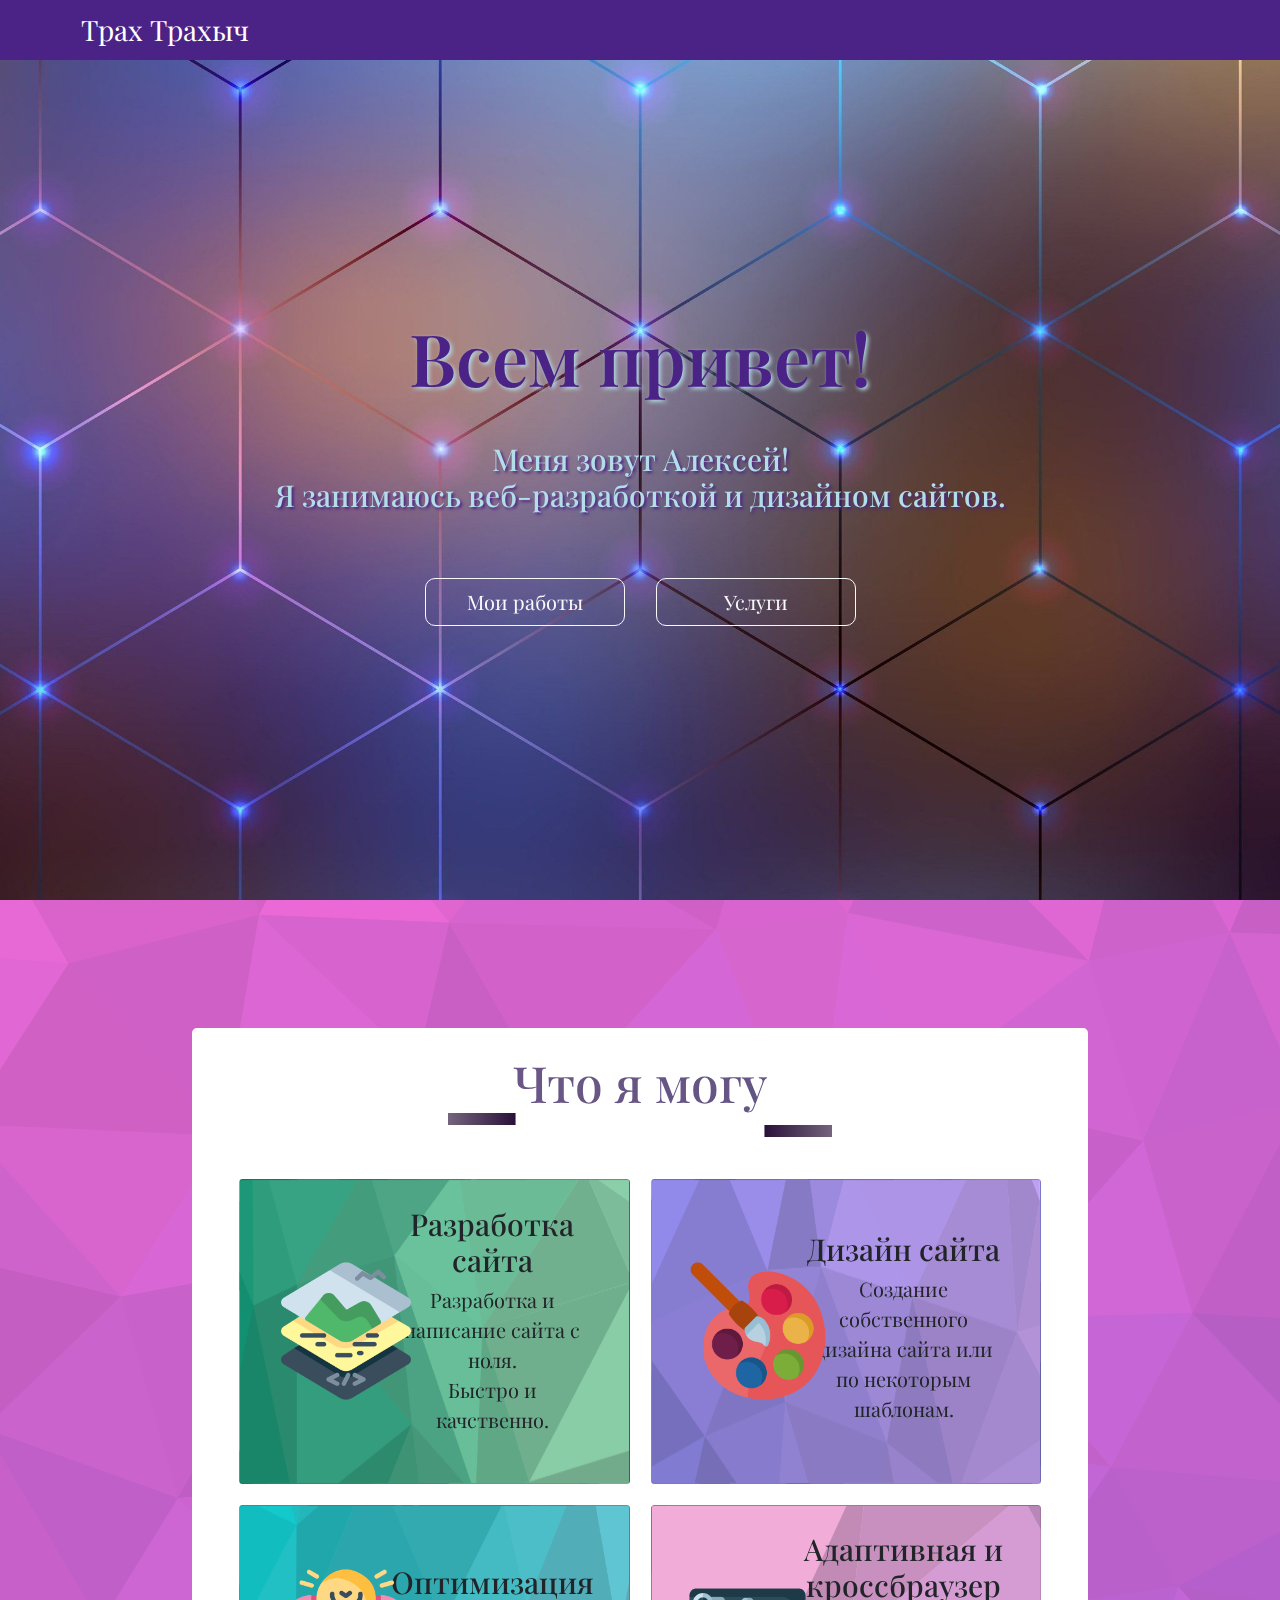
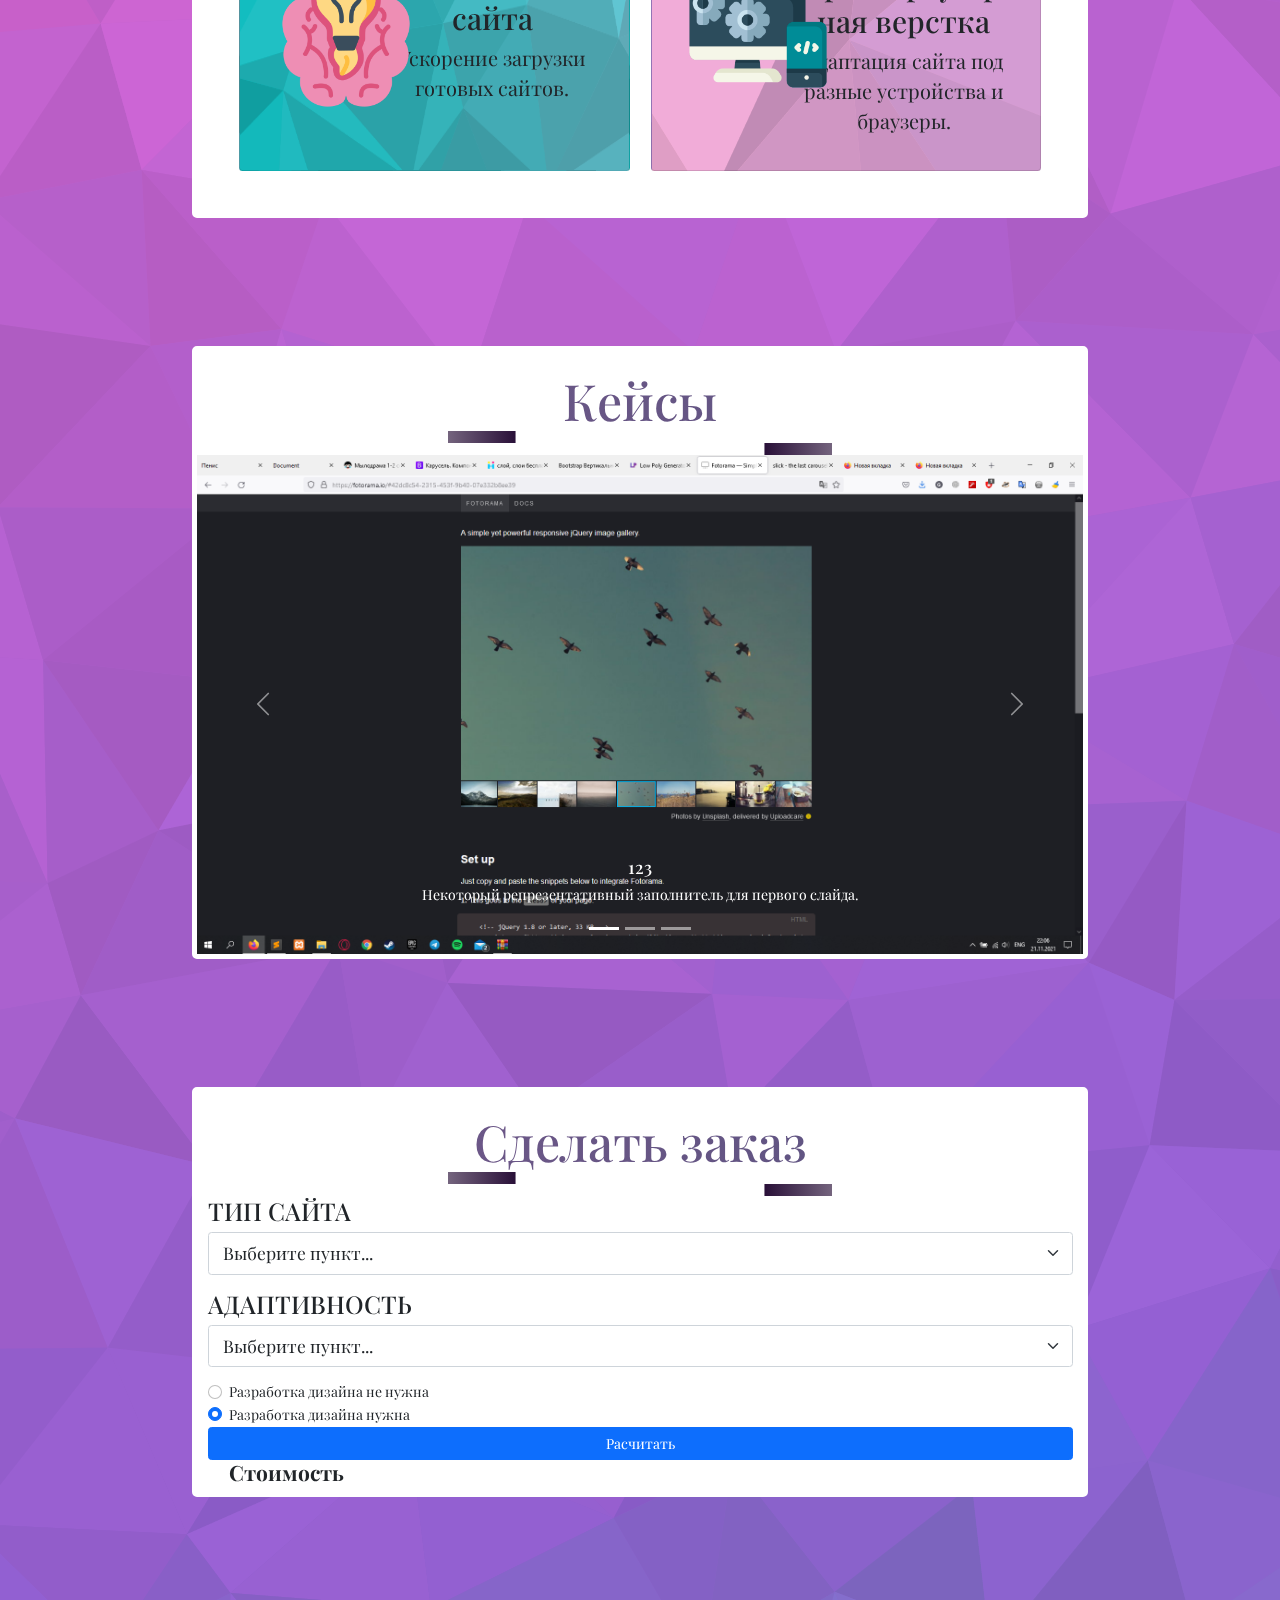
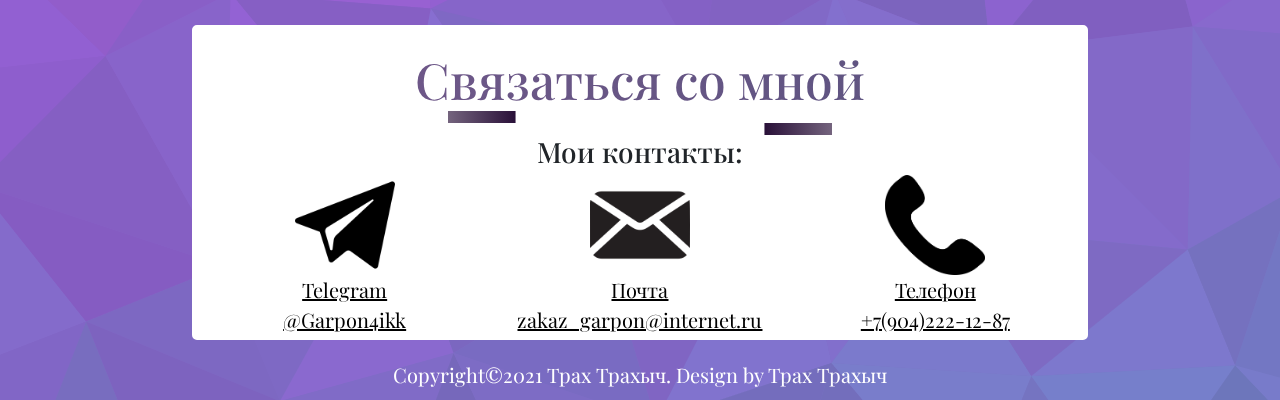
<file: myVizit/index.html>
<!DOCTYPE html>
<html lang="en">
<head>
	<meta charset="UTF-8">
	<meta name="viewport" content="width=device-width, initial-scale=1.0">
	<title>Пенис</title>
	<link rel="stylesheet" type="text/css" href="css/reset.css">
	<link rel="stylesheet" href="css/bootstrap.min.css">
	<link rel="stylesheet" href="css/animate.min.css">
	<link rel="stylesheet" type="text/css" href="css/style.css">
	<link rel="preconnect" href="https://fonts.googleapis.com">
	<link rel="preconnect" href="https://fonts.gstatic.com" crossorigin>
	<link href="https://fonts.googleapis.com/css2?family=Playfair+Display:ital,wght@0,400;0,500;0,600;0,700;0,800;0,900;1,400;1,500;1,600;1,700;1,800;1,900&display=swap" rel="stylesheet"> 
</head>
<body>
	<div class="preloader">
  		<div class="preloader__image"></div>
	</div>

<nav>
	<div class="container">
		<div class="row">
			<div class="col-xxl-2 col-lg-3 col-7 logo"><a href="#R0">Трах Трахыч</a></div>
				<div class="px-0 col-xxl-6 col-xl-7 col-lg-8 offset-xxl-4 offset-xl-2 offset-lg-1 d-none d-lg-block"><div class="menu">
			<ul>
				<li><a href="#R1">Обо мне</a></li>
				<li><a href="#R2">Кейсы</a></li>
				<li><a href="#R3">Заказать</a></li>
				<li><a href="#R4">Контакты</a></li>
			</ul>
			</div></div>
			<div class="col-5 d-flex d-lg-none flex-column justify-content-center align-items-end">
	<div class="dropdown">
  <a class="btn btn-outline-secondary dropdown-toggle white-btn" href="#" role="button" id="dropdownMenuLink" data-bs-toggle="dropdown" aria-expanded="false">
    Навгация
  </a>
  <ul class="dropdown-menu" aria-labelledby="dropdownMenuLink">
    <li><a class="dropdown-item" href="#R1">Обо мне</a></li>
    <li><a class="dropdown-item" href="#R2">Кейсы</a></li>
    <li><a class="dropdown-item" href="#R3">Заказать</a></li>
    <li><a class="dropdown-item" href="#R4">Контакты</a></li>
  </ul>
</div>
</div></div>
</nav>

<main>
 	<div class="container h-100" id="R0">
			<div class="row align-items-center h-100">
				<section class="main">
					<div class="title_container mt-5">
						<h1>Всем привет!</h1>
						<h4>Меня зовут Алексей! <br>Я занимаюсь веб-разработкой и дизайном сайтов.</h4>	
						<a class="btn btn-outline-light" href="#R2" role="button">Мои работы</a>
						<a class="btn btn-outline-light" href="#R3" role="button">Услуги</a>
					</div>
				</section>
			</div>
		</div>

</main>











<div class="second">
	<section class="wow slideInLeft"  data-wow-duration="1.5s"><div class="logo1 " id="R1"><h2>Что я могу</h2></div></section>
	<div class="poloska"><img src="img/491.svg"></div>

	<div class="row row-cols-1 row-cols-md-2 g-4 px-5 py-5">
	  <div class="col">
	  	<div class="card justify-content-center card1">
	    	<div class="row g-0">
   				<div class="col-md-4">
      			<img src="img/разработка.png" class="card-fluid " alt="...">
   				</div>
	    		<div class="col-md-8">
	     			<div class="card-body">
		      	  <h5 class="card-title">Разработка сайта</h5>
		        	<p class="card-text">Разработка и написание сайта с ноля.<br>Быстро и качственно.</p>
		        	<p class="card-text"><small class="text-muted"></small></p>
	      		</div>
    			</div>
  			</div>
  		</div>
	  </div>

	  <div class="col">
	    <div class="card justify-content-center card2" >
	    	<div class="row g-0">
	    		<div class="col-md-4">
					  <img src="img/дезигн.png" class="card-fluid" alt="...">
					</div> 
					<div class="col-md-8">
					  <div class="card-body">
					    <h5 class="card-title">Дизайн сайта</h5>
					    <p class="card-text">Создание собственного дизайна сайта или по некоторым шаблонам.</p>
					  </div> 
					</div>    
		    </div>
	    </div>
	  </div>

	  <div class="col">
	    <div class="card justify-content-center card3">
	    	<div class="row g-0">
	    		<div class="col-md-4">
					  <img src="img/optomization.png" class="card-fluid" alt="...">
					</div> 
					<div class="col-md-8">
					  <div class="card-body ">
					    <h5 class="card-title">Оптимизация сайта</h5>
					    <p class="card-text">Ускорение загрузки готовых сайтов.</p>
					  </div> 
					</div>    
		    </div>
	    </div>
	  </div>

	  <div class="col">
	    <div class="card justify-content-center card4">
	    	<div class="row g-0">
	    		<div class="col-md-4">
					  <img src="img/адаптив.png" class="card-fluid rounded float-center" alt="..." >
					</div> 
					<div class="col-md-8">
					  <div class="card-body">
					    <h5 class="card-title">Адаптивная и кроссбраузерная верстка</h5>
					    <p class="card-text">Адаптация сайта под разные устройства и браузеры.</p>
					  </div> 
					</div>    
		    </div>
	    </div>
	  </div>
	</div>
</div>











<div class="cases">	<section class="wow slideInLeft"  data-wow-duration="1.5s"><div class="logo1 " id="R2"><h2>Кейсы</h2></div></section>
	<div class="poloska"><img src="img/491.svg"></div>

	<div id="carouselExampleCaptions" class="carousel slide" data-bs-ride="carousel">
  <div class="carousel-indicators">
    <button type="button" data-bs-target="#carouselExampleCaptions" data-bs-slide-to="0" class="active" aria-current="true" aria-label="Slide 1"></button>
    <button type="button" data-bs-target="#carouselExampleCaptions" data-bs-slide-to="1" aria-label="Slide 2"></button>
    <button type="button" data-bs-target="#carouselExampleCaptions" data-bs-slide-to="2" aria-label="Slide 3"></button>
  </div>
  <div class="carousel-inner">
    <div class="carousel-item active">
      <img src="img/скрин1.png" class="d-block w-100" alt="...">
      <div class="carousel-caption d-none d-md-block">
        <h5>123</h5>
        <p>Некоторый репрезентативный заполнитель для первого слайда.</p>
      </div>
    </div>
    <div class="carousel-item">
      <img src="img/скрин2.png" class="d-block w-100" alt="...">
      <div class="carousel-caption d-none d-md-block">
        <h5>Метка второго слайда</h5>
        <p>Некоторый репрезентативный заполнитель для второго слайда.</p>
      </div>
    </div>
    <div class="carousel-item">
      <img src="img/скрин3.png" class="d-block w-100" alt="...">
      <div class="carousel-caption d-none d-md-block">
        <h5>Метка третьего слайда</h5>
        <p>Некоторый репрезентативный заполнитель для третьего слайда.</p>
      </div>
    </div>
  </div>
  <button class="carousel-control-prev" type="button" data-bs-target="#carouselExampleCaptions"  data-bs-slide="prev">
    <span class="carousel-control-prev-icon" aria-hidden="true"></span>
    <span class="visually-hidden">Предыдущий</span>
  </button>
  <button class="carousel-control-next" type="button" data-bs-target="#carouselExampleCaptions"  data-bs-slide="next">
    <span class="carousel-control-next-icon" aria-hidden="true"></span>
    <span class="visually-hidden">Следующий</span>
  </button>
</div>
</div>










<div class="zakaz"><section class="wow slideInLeft"  data-wow-duration="1.5s"><div class="logo1 " id="R3"><h2>Сделать заказ</h2></div></section>
	<div class="poloska"><img src="img/491.svg"></div>
	
	<div class="container">
		<div class="row">
			<div class="zakaz-body col-12">

				<h3>ТИП САЙТА</h3>

				<select onchange="OnFunction(this.value)" class="form-select form-select-lg mb-3 " aria-label="form-select-lg example" id="type">
		  		<option selected>Выберите пункт...</option>
		  		<option value="1">Корпоративный</option>
		  		<option value="2">Личный</option>
				</select>
			
				<h3>АДАПТИВНОСТЬ</h3>

			
				<select onchange="OnFunction(this.value)" class="form-select form-select-lg mb-3 " aria-label="form-select-lg example" id="adaptation">
		  		<option selected>Выберите пункт...</option>
		  		<option value="1">Только ПК</option>
		  		<option value="2">Только мобильные устройства</option>
		  		<option value="3">ПК и мобильные устройства</option>
				</select>
				
				
				<div id="radio" onchange="OnFunction(this.value)">
					<div class="form-check">
					  <input class="form-check-input" type="radio" name="design" value="1" id="r1" >
					  <label class="form-check-label" for="r1">
					    Разработка дизайна не нужна
					  </label>
					</div>
					<div class="form-check">
					  <input class="form-check-input" type="radio" name="design" value="2" id="r2"  checked>
					  <label class="form-check-label" for="r2">
					    Разработка дизайна нужна
					  </label>
					</div>
				</div>

				<div class="d-grid gap-2">
		  		<button class="btn btn-primary" type="button" id="calcAll">Расчитать</button>
				</div>
				
				<div class="container">
					<div class="row justify-content-between">

						<div class="col-2">
							<h4><strong>Стоимость</strong></h4>
						</div>

						<div class="col-9"></div>

						<div class="col-1 text-end">
							<h4><strong><p id="calc"></p></strong></h4>
						</div>

					</div>
				</div>
			</div>
		</div>
	</div>
</div>










<footer>
<div class="Kontakt"><section class="wow slideInLeft"  data-wow-duration="1.5s"><div class="logo1 " id="R4"><h2>Связаться со мной</h2></div></section>
	<div class="poloska"><img src="img/491.svg"></div>

<h2>Мои контакты:</h2>

<div class="container penis">
	<div class="row">
		<div class="col-lg-4 col-12">
			<img src="img/тг.png" alt="" ><br>
				<a href="https://t.me/Garpon4ikk" target="_blank">Telegram <br>@Garpon4ikk</a>
		</div>

		<div class="col-lg-4 col-12">
			<img src="img/почта.png" alt="" ><br>
				<a href="mailto:zakaz_garpon@internet.ru?subject=Хочу сделать заказ" target="_blank">Почта <br>zakaz_garpon@internet.ru</a>
		</div>

		<div class="col-lg-4 col-12">
			<img src="img/теле.png" alt="" ><br>
				<a href="tel:+79042221287" target="_blank">Телефон <br>+7(904)222-12-87</a>
		</div>
	</div>
</div>
</div>
</footer>










<div class="end">
<span>Copyright©2021 Трах Трахыч. Design by Трах Трахыч</span>
</div>

<script>
    window.onload = function () {
      document.body.classList.add('loaded_hiding');
      window.setTimeout(function () {
        document.body.classList.add('loaded');
        document.body.classList.remove('loaded_hiding');
      }, 500);
    }
</script>
<script src="js/bootstrap.bundle.min.js"></script>
<script src="js/jquery-3.6.0.min.js"></script>
<script src="js/jquery.maskedinput.min.js"></script>
<script src="js/myScript.js"></script>
</body>
</html>
</file>
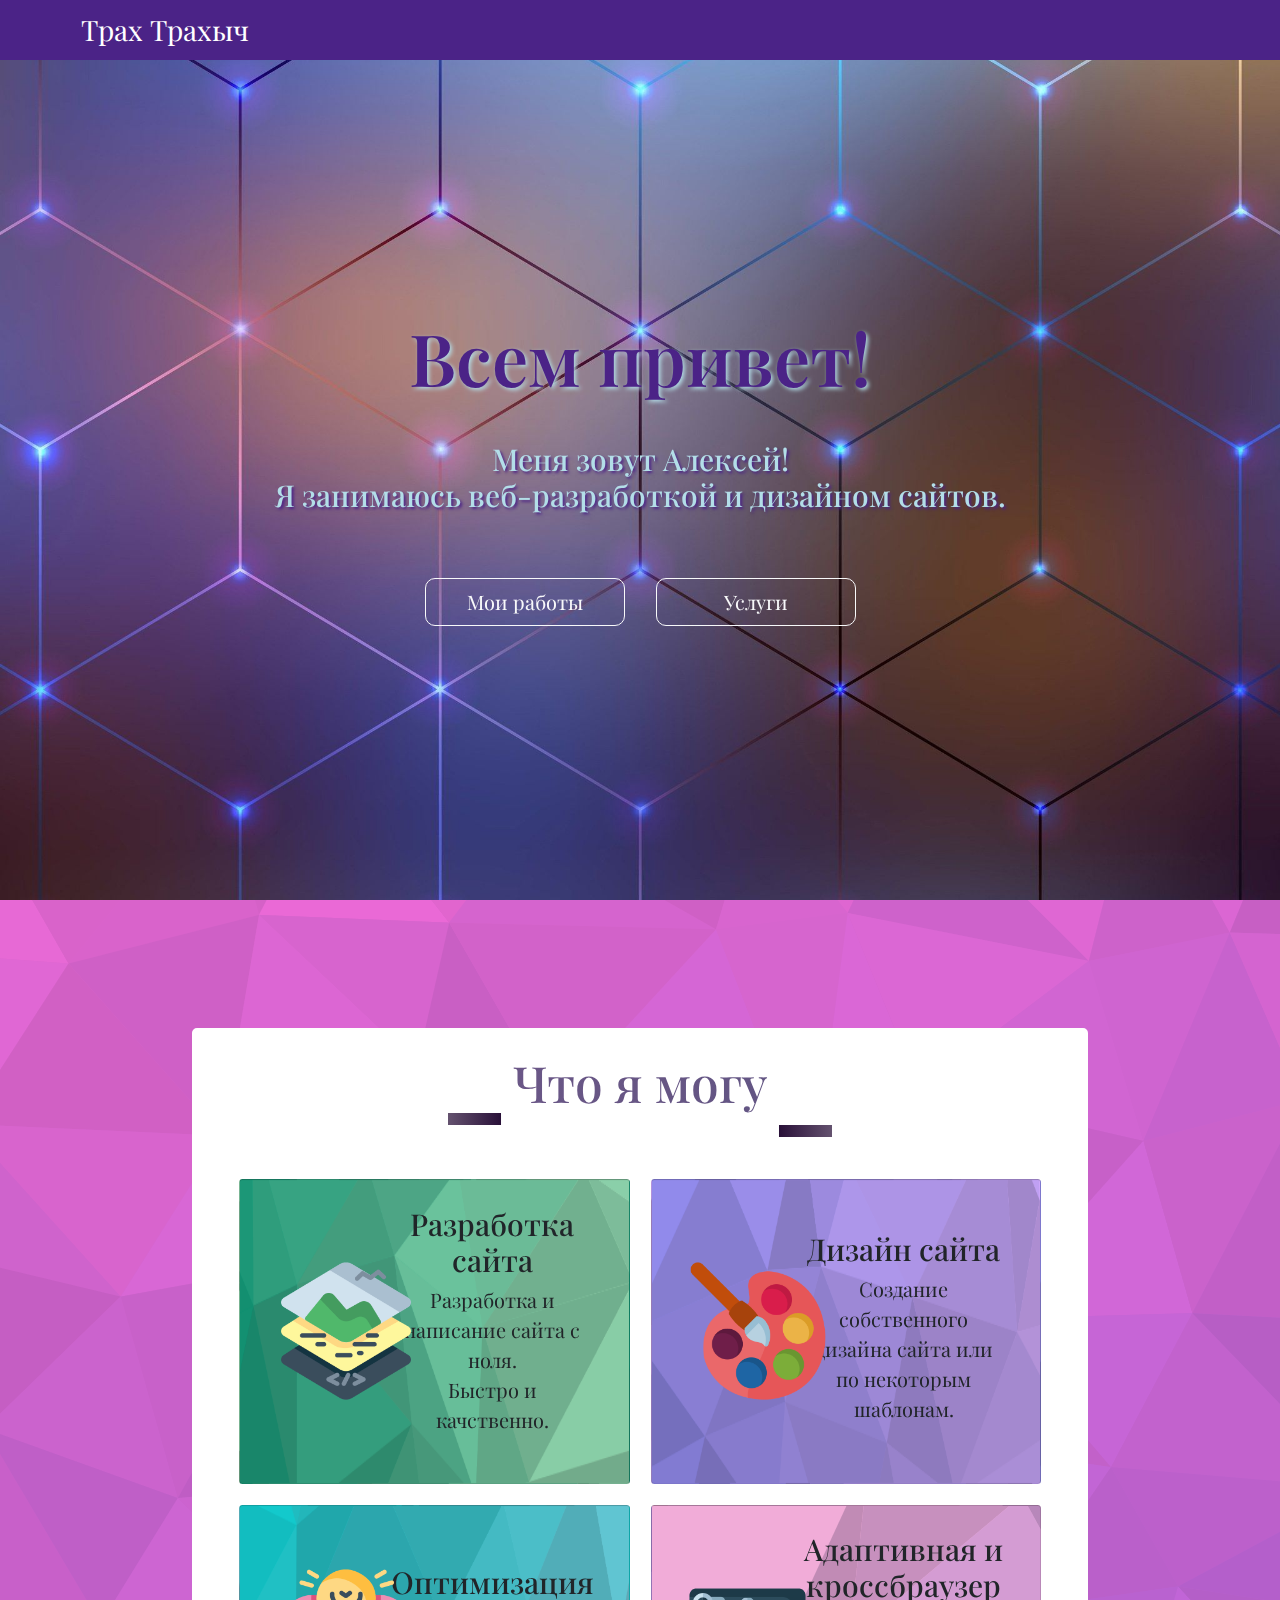
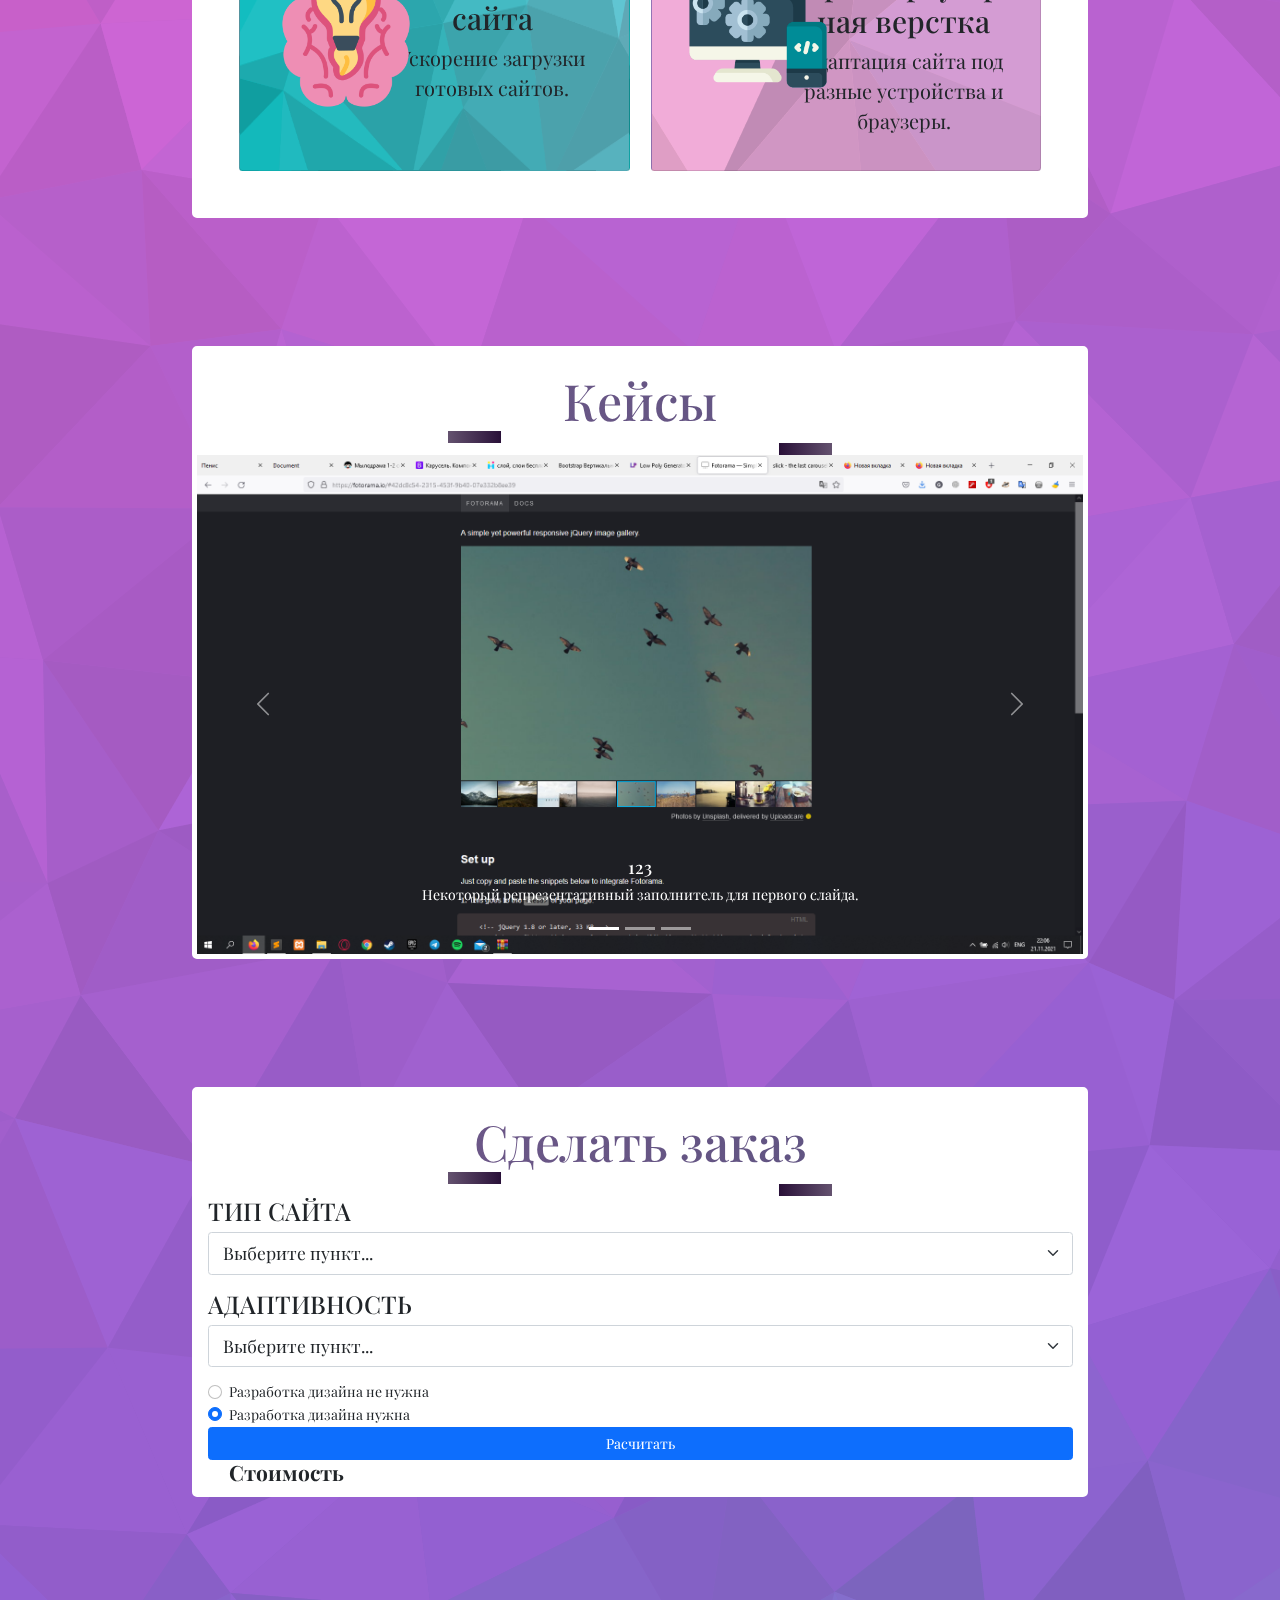
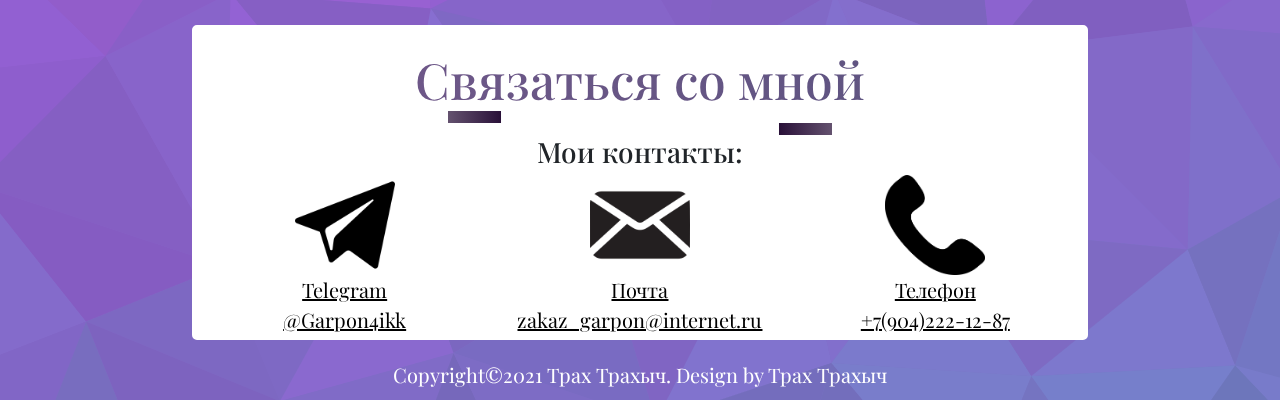
<file: myVizit/myVizit/index.html>
<!DOCTYPE html>
<html lang="en">
<head>
	<meta charset="UTF-8">
	<meta name="viewport" content="width=device-width, initial-scale=1.0">
	<title>Пенис</title>
	<link rel="stylesheet" type="text/css" href="css/reset.css">
	<link rel="stylesheet" href="css/bootstrap.min.css">
	<link rel="stylesheet" href="css/animate.min.css">
	<link rel="stylesheet" type="text/css" href="css/style.css">
	<link rel="preconnect" href="https://fonts.googleapis.com">
	<link rel="preconnect" href="https://fonts.gstatic.com" crossorigin>
	<link href="https://fonts.googleapis.com/css2?family=Playfair+Display:ital,wght@0,400;0,500;0,600;0,700;0,800;0,900;1,400;1,500;1,600;1,700;1,800;1,900&display=swap" rel="stylesheet"> 
</head>
<body>
	<div class="preloader">
  		<div class="preloader__image"></div>
	</div>

<nav>
	<div class="container">
		<div class="row">
			<div class="col-xxl-2 col-lg-3 col-7 logo"><a href="#R0">Трах Трахыч</a></div>
				<div class="px-0 col-xxl-6 col-xl-7 col-lg-8 offset-xxl-4 offset-xl-2 offset-lg-1 d-none d-lg-block"><div class="menu">
			<ul>
				<li><a href="#R1">Обо мне</a></li>
				<li><a href="#R2">Кейсы</a></li>
				<li><a href="#R3">Заказать</a></li>
				<li><a href="#R4">Контакты</a></li>
			</ul>
			</div></div>
			<div class="col-5 d-flex d-lg-none flex-column justify-content-center align-items-end">
	<div class="dropdown">
  <a class="btn btn-outline-secondary dropdown-toggle white-btn" href="#" role="button" id="dropdownMenuLink" data-bs-toggle="dropdown" aria-expanded="false">
    Навгация
  </a>
  <ul class="dropdown-menu" aria-labelledby="dropdownMenuLink">
    <li><a class="dropdown-item" href="#R1">Обо мне</a></li>
    <li><a class="dropdown-item" href="#R2">Кейсы</a></li>
    <li><a class="dropdown-item" href="#R3">Заказать</a></li>
    <li><a class="dropdown-item" href="#R4">Контакты</a></li>
  </ul>
</div>
</div></div>
</nav>

<main>
 	<div class="container h-100" id="R0">
			<div class="row align-items-center h-100">
				<section class="main">
					<div class="title_container mt-5">
						<h1>Всем привет!</h1>
						<h4>Меня зовут Алексей! <br>Я занимаюсь веб-разработкой и дизайном сайтов.</h4>	
						<a class="btn btn-outline-light" href="#R2" role="button">Мои работы</a>
						<a class="btn btn-outline-light" href="#R3" role="button">Услуги</a>
					</div>
				</section>
			</div>
		</div>

</main>











<div class="second">
	<section class="wow slideInLeft"  data-wow-duration="1.5s"><div class="logo1 " id="R1"><h2>Что я могу</h2></div></section>
	<div class="poloska"><img src="img/491.svg"></div>

	<div class="row row-cols-1 row-cols-md-2 g-4 px-5 py-5">
	  <div class="col">
	  	<div class="card justify-content-center card1">
	    	<div class="row g-0">
   				<div class="col-md-4">
      			<img src="img/разработка.png" class="card-fluid " alt="...">
   				</div>
	    		<div class="col-md-8">
	     			<div class="card-body">
		      	  <h5 class="card-title">Разработка сайта</h5>
		        	<p class="card-text">Разработка и написание сайта с ноля.<br>Быстро и качственно.</p>
		        	<p class="card-text"><small class="text-muted"></small></p>
	      		</div>
    			</div>
  			</div>
  		</div>
	  </div>

	  <div class="col">
	    <div class="card justify-content-center card2" >
	    	<div class="row g-0">
	    		<div class="col-md-4">
					  <img src="img/дезигн.png" class="card-fluid" alt="...">
					</div> 
					<div class="col-md-8">
					  <div class="card-body">
					    <h5 class="card-title">Дизайн сайта</h5>
					    <p class="card-text">Создание собственного дизайна сайта или по некоторым шаблонам.</p>
					  </div> 
					</div>    
		    </div>
	    </div>
	  </div>

	  <div class="col">
	    <div class="card justify-content-center card3">
	    	<div class="row g-0">
	    		<div class="col-md-4">
					  <img src="img/optomization.png" class="card-fluid" alt="...">
					</div> 
					<div class="col-md-8">
					  <div class="card-body ">
					    <h5 class="card-title">Оптимизация сайта</h5>
					    <p class="card-text">Ускорение загрузки готовых сайтов.</p>
					  </div> 
					</div>    
		    </div>
	    </div>
	  </div>

	  <div class="col">
	    <div class="card justify-content-center card4">
	    	<div class="row g-0">
	    		<div class="col-md-4">
					  <img src="img/адаптив.png" class="card-fluid rounded float-center" alt="..." >
					</div> 
					<div class="col-md-8">
					  <div class="card-body">
					    <h5 class="card-title">Адаптивная и кроссбраузерная верстка</h5>
					    <p class="card-text">Адаптация сайта под разные устройства и браузеры.</p>
					  </div> 
					</div>    
		    </div>
	    </div>
	  </div>
	</div>
</div>











<div class="cases">	<section class="wow slideInLeft"  data-wow-duration="1.5s"><div class="logo1 " id="R2"><h2>Кейсы</h2></div></section>
	<div class="poloska"><img src="img/491.svg"></div>

	<div id="carouselExampleCaptions" class="carousel slide" data-bs-ride="carousel">
  <div class="carousel-indicators">
    <button type="button" data-bs-target="#carouselExampleCaptions" data-bs-slide-to="0" class="active" aria-current="true" aria-label="Slide 1"></button>
    <button type="button" data-bs-target="#carouselExampleCaptions" data-bs-slide-to="1" aria-label="Slide 2"></button>
    <button type="button" data-bs-target="#carouselExampleCaptions" data-bs-slide-to="2" aria-label="Slide 3"></button>
  </div>
  <div class="carousel-inner">
    <div class="carousel-item active">
      <img src="img/скрин1.png" class="d-block w-100" alt="...">
      <div class="carousel-caption d-none d-md-block">
        <h5>123</h5>
        <p>Некоторый репрезентативный заполнитель для первого слайда.</p>
      </div>
    </div>
    <div class="carousel-item">
      <img src="img/скрин2.png" class="d-block w-100" alt="...">
      <div class="carousel-caption d-none d-md-block">
        <h5>Метка второго слайда</h5>
        <p>Некоторый репрезентативный заполнитель для второго слайда.</p>
      </div>
    </div>
    <div class="carousel-item">
      <img src="img/скрин3.png" class="d-block w-100" alt="...">
      <div class="carousel-caption d-none d-md-block">
        <h5>Метка третьего слайда</h5>
        <p>Некоторый репрезентативный заполнитель для третьего слайда.</p>
      </div>
    </div>
  </div>
  <button class="carousel-control-prev" type="button" data-bs-target="#carouselExampleCaptions"  data-bs-slide="prev">
    <span class="carousel-control-prev-icon" aria-hidden="true"></span>
    <span class="visually-hidden">Предыдущий</span>
  </button>
  <button class="carousel-control-next" type="button" data-bs-target="#carouselExampleCaptions"  data-bs-slide="next">
    <span class="carousel-control-next-icon" aria-hidden="true"></span>
    <span class="visually-hidden">Следующий</span>
  </button>
</div>
</div>










<div class="zakaz"><section class="wow slideInLeft"  data-wow-duration="1.5s"><div class="logo1 " id="R3"><h2>Сделать заказ</h2></div></section>
	<div class="poloska"><img src="img/491.svg"></div>
	
	<div class="container">
		<div class="row">
			<div class="zakaz-body col-12">

				<h3>ТИП САЙТА</h3>

				<select class="form-select form-select-lg mb-3 " aria-label="form-select-lg example" id="type">
		  		<option selected>Выберите пункт...</option>
		  		<option value="1">Корпоративный</option>
		  		<option value="2">Личный</option>
				</select>
			
				<h3>АДАПТИВНОСТЬ</h3>

			
				<select class="form-select form-select-lg mb-3 " aria-label="form-select-lg example" id="adaptation">
		  		<option selected>Выберите пункт...</option>
		  		<option value="1">Только ПК</option>
		  		<option value="2">Только мобильные устройства</option>
		  		<option value="3">ПК и мобильные устройства</option>
				</select>
				
				<div id="radio">
				<div class="form-check">
				  <input class="form-check-input" type="radio" name="design" value="1" id="r1" >
				  <label class="form-check-label" for="r1">
				    Разработка дизайна не нужна
				  </label>
				</div>
				<div class="form-check">
				  <input class="form-check-input" type="radio" name="design" value="2" id="r2"  checked>
				  <label class="form-check-label" for="r2">
				    Разработка дизайна нужна
				  </label>
				</div>
			</div>
				<div class="d-grid gap-2">
		  		<button class="btn btn-primary" type="button" id="calcAll">Расчитать</button>
				</div>
				
				<div class="container">
					<div class="row justify-content-between">

						<div class="col-2">
							<h4><strong>Стоимость</strong></h4>
						</div>

						<div class="col-9"></div>

						<div class="col-1 text-end">
							<h4><strong><p id="calc"></p></strong></h4>
						</div>

					</div>
				</div>
			</div>
		</div>
	</div>
</div>










<footer>
<div class="Kontakt"><section class="wow slideInLeft"  data-wow-duration="1.5s"><div class="logo1 " id="R4"><h2>Связаться со мной</h2></div></section>
	<div class="poloska"><img src="img/491.svg"></div>

<h2>Мои контакты:</h2>

<div class="container penis">
	<div class="row">
		<div class="col-lg-4 col-12">
			<img src="img/тг.png" alt="" ><br>
				<a href="https://t.me/Garpon4ikk" target="_blank">Telegram <br>@Garpon4ikk</a>
		</div>

		<div class="col-lg-4 col-12">
			<img src="img/почта.png" alt="" ><br>
				<a href="mailto:zakaz_garpon@internet.ru?subject=Хочу сделать заказ" target="_blank">Почта <br>zakaz_garpon@internet.ru</a>
		</div>

		<div class="col-lg-4 col-12">
			<img src="img/теле.png" alt="" ><br>
				<a href="tel:+79042221287" target="_blank">Телефон <br>+7(904)222-12-87</a>
		</div>
	</div>
</div>
</div>
</footer>










<div class="end">
<span>Copyright©2021 Трах Трахыч. Design by Трах Трахыч</span>
</div>

<script>
    window.onload = function () {
      document.body.classList.add('loaded_hiding');
      window.setTimeout(function () {
        document.body.classList.add('loaded');
        document.body.classList.remove('loaded_hiding');
      }, 500);
    }
</script>
<script src="js/bootstrap.bundle.min.js"></script>
<script src="js/jquery-3.6.0.min.js"></script>
<script src="js/jquery.maskedinput.min.js"></script>
<script src="js/myScript.js"></script>
</body>
</html>
</file>
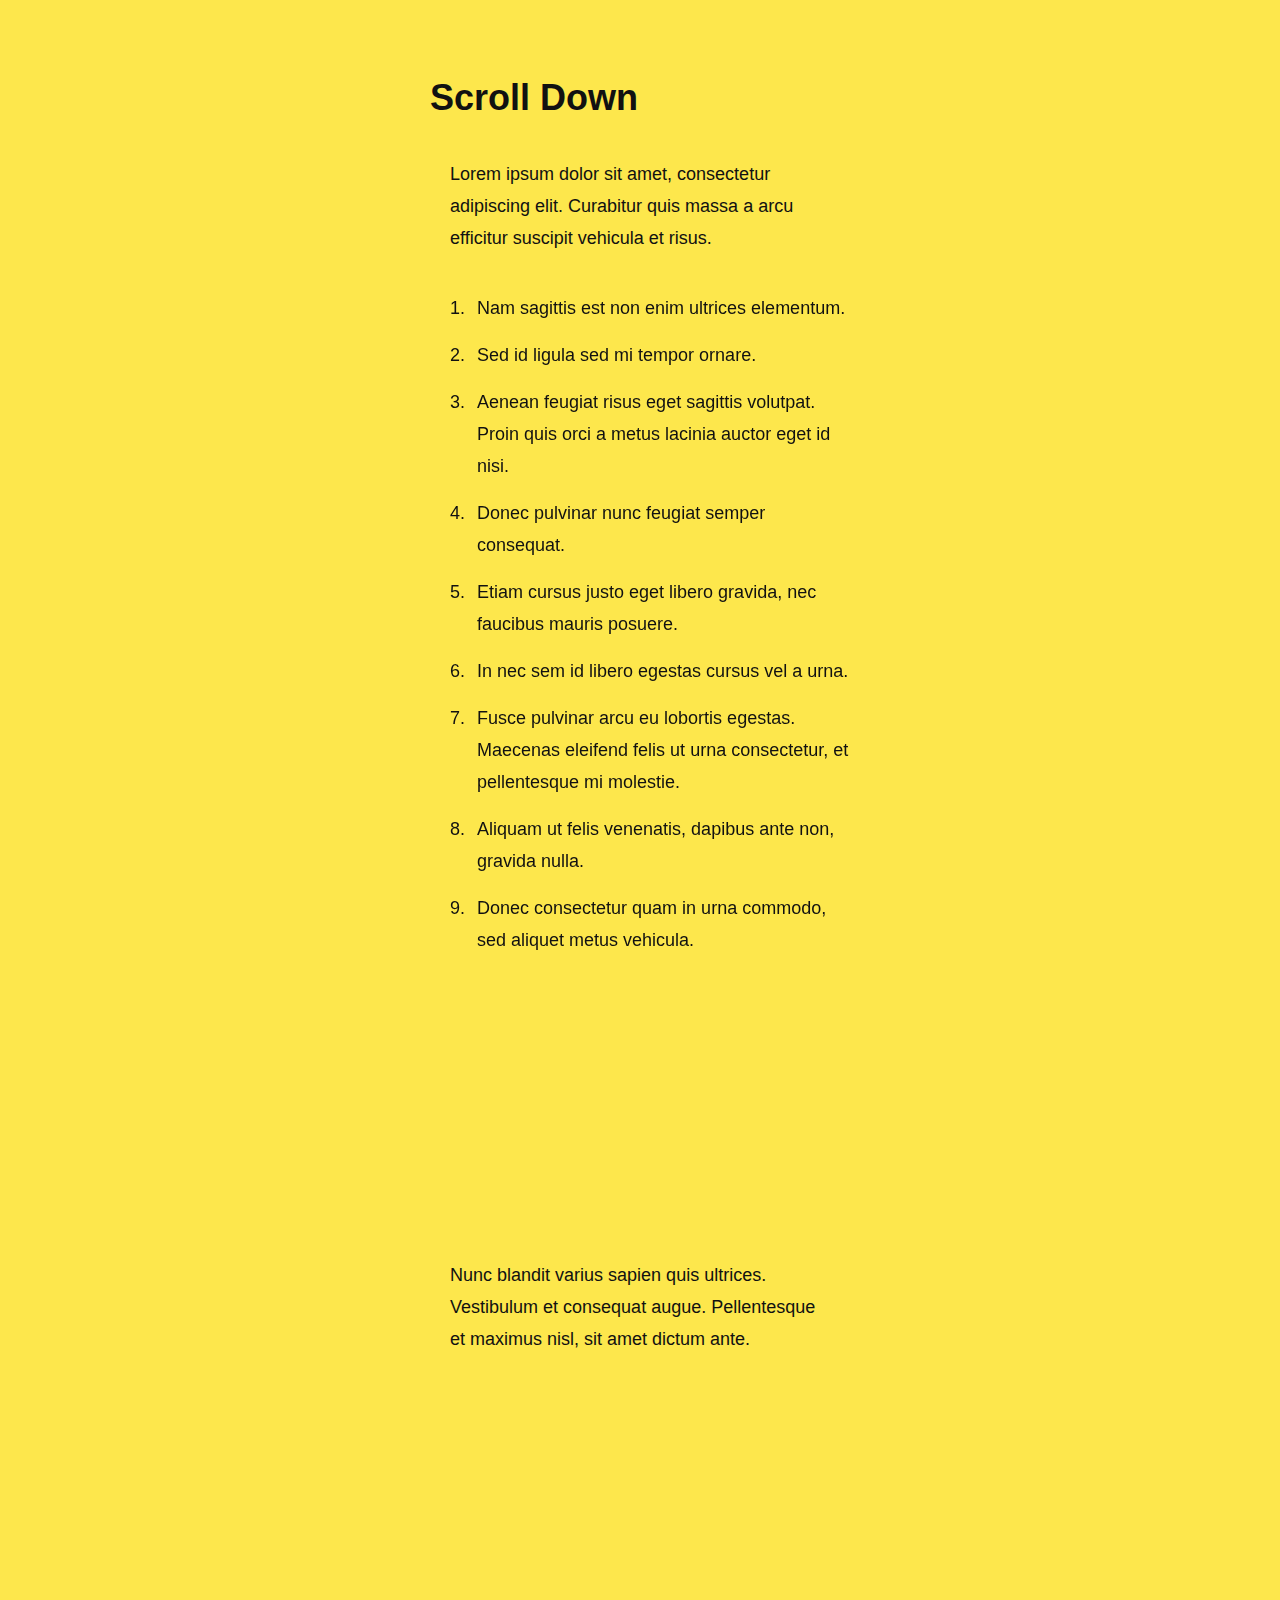
<file: src/111.html>
<!DOCTYPE html>
<html>
 
<head>
  <meta name="viewport" content="width=device-width, initial-scale=1.0" />
  <title>Change Color on Scroll</title>
 
  <style>
    body {
      background-color: #FDE74C;
      transition: all 1s ease-in;
      padding: 50px;
      color: #111;
      font-family: sans-serif;
      line-height: 32px;
      font-size: 18px;
    }
 
    h1 {
      font-family: sans-serif;
    }
 
    .colorOne {
      background-color: #9BC53D;
      color: #000;
    }
 
    .colorTwo {
      background-color: #FFF;
      color: #000;
    }
 
    #mainContent {
      width: 420px;
      margin: 0 auto;
    }
 
    #mainContent p {
      padding: 20px;
    }
 
    #mainContent #firstBox {
      font-weight: bold;
      transform: translate3d(-30px, 0, 0);
      transition: all .5s ease-out;
      opacity: 0;
    }
 
    #mainContent #firstBox.active {
      background-color: #333;
      color: #FFF;
      transform: translate3d(0, 0, 0);
      opacity: 1;
    }
 
    #mainContent #secondBox {
      transition: all .2s ease-in-out;
      transform: translate3d(0, 30px, 0);
      opacity: 0;
    }
 
    #mainContent #secondBox.active {
      background-color: #1581AF;
      color: #FFF;
      transform: translate3d(0, 0, 0);
      opacity: 1;
    }
 
    #mainContent ol li {
      padding-left: 7px;
      margin-bottom: 15px;
      transition: all .2s ease-in-out;
      transform: translate3d(20px, 0, 0);
      opacity: 0;
    }
 
    #mainContent ol li.active {
      transform: translate3d(0px, 0, 0);
      opacity: 1;
    }
  </style>
</head>
 
<body>
  <div id="mainContent">
    <h1>Scroll Down</h1>
    <p>Lorem ipsum dolor sit amet, consectetur adipiscing elit. Curabitur quis massa a arcu efficitur suscipit vehicula et risus.</p>
    <ol id="myList">
      <li>Nam sagittis est non enim ultrices elementum. </li>
      <li>Sed id ligula sed mi tempor ornare.</li>
      <li>Aenean feugiat risus eget sagittis volutpat. Proin quis orci a metus lacinia auctor eget id nisi.</li>
      <li>Donec pulvinar nunc feugiat semper consequat.</li>
      <li>Etiam cursus justo eget libero gravida, nec faucibus mauris posuere.</li>
      <li>In nec sem id libero egestas cursus vel a urna.</li>
      <li>Fusce pulvinar arcu eu lobortis egestas. Maecenas eleifend felis ut urna consectetur, et pellentesque mi molestie.</li>
      <li>Aliquam ut felis venenatis, dapibus ante non, gravida nulla.</li>
      <li>Donec consectetur quam in urna commodo, sed aliquet metus vehicula.</li>
      <li>Mauris eget est sit amet felis eleifend sagittis non id nulla.</li>
    </ol>
    <p id="firstBox">Phasellus tortor nisl, dapibus at posuere sed, tempor in massa. Pellentesque eu sodales orci, finibus congue libero. Mauris molestie bibendum posuere.</p>
    <p>Nunc blandit varius sapien quis ultrices. Vestibulum et consequat augue. Pellentesque et maximus nisl, sit amet dictum ante.</p>
    <p id="secondBox">Nullam magna augue, consequat eu augue ut, volutpat fringilla est. Ut commodo ac magna vulputate dictum.</p>
  </div>
 
  <script>
    var isScrolling = false;
 
    window.addEventListener("scroll", throttleScroll, false);
 
    function throttleScroll(e) {
      if (isScrolling == false) {
        window.requestAnimationFrame(function() {
          scrolling(e);
          isScrolling = false;
        });
      }
      isScrolling = true;
    }
 
    document.addEventListener("DOMContentLoaded", scrolling, false);
 
    var listItems = document.querySelectorAll("#mainContent ol li");
    var firstBox = document.querySelector("#firstBox");
    var secondBox = document.querySelector("#secondBox");
 
    function scrolling(e) {
 
      if (isPartiallyVisible(firstBox)) {
        firstBox.classList.add("active");
 
        document.body.classList.add("colorOne");
        document.body.classList.remove("colorTwo");
      } else {
        document.body.classList.remove("colorOne");
        document.body.classList.remove("colorTwo");
      }
 
      if (isFullyVisible(secondBox)) {
        secondBox.classList.add("active");
 
        document.body.classList.add("colorTwo");
        document.body.classList.remove("colorOne");
      }
 
      for (var i = 0; i < listItems.length; i++) {
        var listItem = listItems[i];
 
        if (isPartiallyVisible(listItem)) {
          listItem.classList.add("active");
        } else {
          listItem.classList.remove("active");
        }
      }
    }
 
    function isPartiallyVisible(el) {
      var elementBoundary = el.getBoundingClientRect();
 
      var top = elementBoundary.top;
      var bottom = elementBoundary.bottom;
      var height = elementBoundary.height;
 
      return ((top + height >= 0) && (height + window.innerHeight >= bottom));
    }
 
    function isFullyVisible(el) {
      var elementBoundary = el.getBoundingClientRect();
 
      var top = elementBoundary.top;
      var bottom = elementBoundary.bottom;
 
      return ((top >= 0) && (bottom <= window.innerHeight));
    }
  </script>
</body>
 
</html>
</file>
<file: myVizit/css/style.css>
body {
  font-family: 'Playfair Display', serif;
  background: url(../img/lowpoly1.png) no-repeat;
}

/*Прелоадер начался*/
.preloader {
  position: fixed;
  left: 0;
  top: 0;
  right: 0;
  bottom: 0;
  overflow: hidden;
  background: #fff;
  z-index: 1001;
}

.preloader__image {
  position: relative;
  top: 50%;
  left: 50%;
  width: 180px;
  height: 40px;
  margin-top: -32px;
  margin-left: -32px;
  background: url('../img/220.gif') no-repeat 50% 50%;
}

.loaded_hiding .preloader {
  transition: 0.3s opacity;
  opacity: 0;
}

.loaded .preloader {
  display: none;
}
/*прелоадер кончился*/

nav{
  width: 100%;
  height: 60px;
  background: #4b2387;
  position: fixed;
  z-index: 10;
}

.logo a{
  text-decoration: none;
  color: white;
  font-size: 28px;
  line-height: 60px;
  float: left;
  -webkit-animation: coming 0.4s ease;
  -o-animation: coming 0.4s ease;
  animation: coming 0.4s ease;
}

.logo a:visited {
  color: white;
}

.logo a:hover {
  color: orange;
}

.logo a:active {
  transform: scale(1.1);
}

@keyframes coming {
  from {
    opacity: 0;
  }
  to {
    opacity: 1;
  }
}

.menu{
  float: left;
}

.menu li{
  float: left;
  line-height: 60px;
  color: white ;
  margin-right: 40px;
  font-size: 14px;
  text-transform: uppercase;
  -webkit-animation: topshift 0.4s ease forwards;
  -o-animation: topshift 0.4s ease forwards;
  animation: topshift 0.4s ease forwards;
  opacity: 0;
}

.menu li a {
  transition: all 0.3s;
  color: white;
  transform: scale(1);
  display: inline-block;
  text-decoration: none;
  
}

.menu li a:visited {
  color: white;
}


.menu li a:hover {
  color: orange;
}

.menu li a:active {
  transform: scale(1.1);
}

@keyframes topshift{
  from {
    opacity: 0;
    margin-top: -80px;
  }
  to {
    opacity: 1;
    margin-top: 0px;
  }
}

.menu li:nth-child(2) {
  animation-delay: 0.4s;
}

.menu li:nth-child(3) {
  animation-delay: 0.8s;
}

.menu li:nth-child(4) {
  animation-delay: 1.2s;
}

.menu li:nth-child(5) {
  animation-delay: 1.6s;
}

.menu li:nth-child(6) {
  animation-delay: 2s;
}











main{
  width: 100%;
  height: 100%;
  background: url(../img/фон1.jpg) center/cover no-repeat;
  
}

.title_container {
  text-align: center;
  width: 100%;
  padding-top: 5%;
  /*opacity: 0;
  -webkit-animation: titlemove 1s ease forwards;
  -o-animation: titlemove 1s ease forwards;
  animation: titlemove 1s ease forwards;
  -webkit-animation-delay: 2.4s;
  -moz-animation-delay: 2.4s;
  -ms-animation-delay: 2.4s;
  -o-animation-delay: 2.4s;
  animation-delay: 2.4s;*/
}

@keyframes titlemove{
  from {
    opacity: 0;
    margin-top: -500px;
  }
  to {
    opacity: 1;
    margin-left: 0px;
  }
}

.title_container h1{
  color: #4b2387;
  font-size: 72px;
  font-weight: 600;
  text-shadow: #b3dee8 2px 2px 4px;
}


.title_container h4{
  margin-top: 40px;
  font-size: 30px;
  color: #b3dee8;
  text-shadow: #4b2387 2px 2px 3px;
}

.title_container a {
  padding: 8px 16px;
  width: 200px;
  margin: 58px 14px;
  border-radius: 10px;
  font-size: 20px;
}

.title_container a /*АНИМКИ*/ {
  transition: all 0.2s;
  transform: scale(1.0);
}











.logo1 {
  text-align: center;
  font-size: 50px;
  margin-top: 20px;
  background: linear-gradient(to right, #5f3c75, #413666);
}

.logo1 h2 {
  font-size: 50px;
  margin: 0;
  background: white;
  mix-blend-mode: screen;
}

.poloska {
  text-align: center;
}











.second {
  text-align: center;
  background: white;
  width: 70%;
  margin-left: 15%;
  margin-top: 10%;
  border: 5px solid white;
  border-radius: 5px;
}

.card {
  width: 100%;
  height: 100%;
  padding: 0% 5% 5% 5%;
  position: relative;
}

.card-fluid{
  height: 150px;
  width: 150px;
  margin: 0;
  position: absolute;
  top: 50%;
  left: 8%;
  transform: translate(0, -50%);
}

.card-body {
  text-align: center;
  margin-top: 5%;
}

.second h5 {
  font-size: 30px;
}

.second p {
  font-size: 20px;
}

.card1 {
  background: url(../img/card1.png) round;
}

.card2 {
  background: url(../img/card2.png) round;
}

.card3 {
  background: url(../img/card3.png) round;
}

.card4 {
  background: url(../img/card4.png);
}











.cases {
  text-align: center;
  background: white;
  width: 70%;
  margin-left: 15%;
  margin-top: 10%;
  border: 5px solid white;
  border-radius: 5px;
}











.zakaz {
  text-align: center;
  background: white;
  width: 70%;
  margin-left: 15%;
  margin-top: 10%;
  border: 5px solid white;
  border-radius: 5px;
}

.zakaz-body{
  text-align: left;
}









footer {
    text-align: center;
  background: white;
  width: 70%;
  margin-left: 15%;
  margin-top: 10%;
  border: 5px solid white;
  border-radius: 5px;
}

.penis img {
  width: 100px;
  height: 100px;
}

.penis{
  font-size: 20px;
}

.Kontakt a{
  color: black;
}


.Kontakt a :hover {
  color: gray;
}


.Kontakt a :active {
  color: purple;
}





.end{
  widows: 100%;
  height: 60px;
  text-align: center;
  color: white;
  padding-top: 20px;
  font-size: 20px;
}
</file>
<file: myVizit/myVizit/css/style.css>
body {
  font-family: 'Playfair Display', serif;
  background: url(../img/lowpoly1.png) no-repeat;
}

/*Прелоадер начался*/
.preloader {
  position: fixed;
  left: 0;
  top: 0;
  right: 0;
  bottom: 0;
  overflow: hidden;
  background: #fff;
  z-index: 1001;
}

.preloader__image {
  position: relative;
  top: 50%;
  left: 50%;
  width: 180px;
  height: 40px;
  margin-top: -32px;
  margin-left: -32px;
  background: url('../img/220.gif') no-repeat 50% 50%;
}

.loaded_hiding .preloader {
  transition: 0.3s opacity;
  opacity: 0;
}

.loaded .preloader {
  display: none;
}
/*прелоадер кончился*/

nav{
  width: 100%;
  height: 60px;
  background: #4b2387;
  position: fixed;
  z-index: 10;
}

.logo a{
  text-decoration: none;
  color: white;
  font-size: 28px;
  line-height: 60px;
  float: left;
  -webkit-animation: coming 0.4s ease;
  -o-animation: coming 0.4s ease;
  animation: coming 0.4s ease;
}

.logo a:visited {
  color: white;
}

.logo a:hover {
  color: orange;
}

.logo a:active {
  transform: scale(1.1);
}

@keyframes coming {
  from {
    opacity: 0;
  }
  to {
    opacity: 1;
  }
}

.menu{
  float: left;
}

.menu li{
  float: left;
  line-height: 60px;
  color: white ;
  margin-right: 40px;
  font-size: 14px;
  text-transform: uppercase;
  -webkit-animation: topshift 0.4s ease forwards;
  -o-animation: topshift 0.4s ease forwards;
  animation: topshift 0.4s ease forwards;
  opacity: 0;
}

.menu li a {
  transition: all 0.3s;
  color: white;
  transform: scale(1);
  display: inline-block;
  text-decoration: none;
  
}

.menu li a:visited {
  color: white;
}


.menu li a:hover {
  color: orange;
}

.menu li a:active {
  transform: scale(1.1);
}

@keyframes topshift{
  from {
    opacity: 0;
    margin-top: -80px;
  }
  to {
    opacity: 1;
    margin-top: 0px;
  }
}

.menu li:nth-child(2) {
  animation-delay: 0.4s;
}

.menu li:nth-child(3) {
  animation-delay: 0.8s;
}

.menu li:nth-child(4) {
  animation-delay: 1.2s;
}

.menu li:nth-child(5) {
  animation-delay: 1.6s;
}

.menu li:nth-child(6) {
  animation-delay: 2s;
}











main{
  width: 100%;
  height: 100%;
  background: url(../img/фон1.jpg) center/cover no-repeat;
  
}

.title_container {
  text-align: center;
  width: 100%;
  padding-top: 5%;
  /*opacity: 0;
  -webkit-animation: titlemove 1s ease forwards;
  -o-animation: titlemove 1s ease forwards;
  animation: titlemove 1s ease forwards;
  -webkit-animation-delay: 2.4s;
  -moz-animation-delay: 2.4s;
  -ms-animation-delay: 2.4s;
  -o-animation-delay: 2.4s;
  animation-delay: 2.4s;*/
}

@keyframes titlemove{
  from {
    opacity: 0;
    margin-top: -500px;
  }
  to {
    opacity: 1;
    margin-left: 0px;
  }
}

.title_container h1{
  color: #4b2387;
  font-size: 72px;
  font-weight: 600;
  text-shadow: #b3dee8 2px 2px 4px;
}


.title_container h4{
  margin-top: 40px;
  font-size: 30px;
  color: #b3dee8;
  text-shadow: #4b2387 2px 2px 3px;
}

.title_container a {
  padding: 8px 16px;
  width: 200px;
  margin: 58px 14px;
  border-radius: 10px;
  font-size: 20px;
}

.title_container a /*АНИМКИ*/ {
  transition: all 0.2s;
  transform: scale(1.0);
}











.logo1 {
  text-align: center;
  font-size: 50px;
  margin-top: 20px;
  background: linear-gradient(to right, #5f3c75, #413666);
}

.logo1 h2 {
  font-size: 50px;
  margin: 0;
  background: white;
  mix-blend-mode: screen;
}

.poloska {
  text-align: center;
}











.second {
  text-align: center;
  background: white;
  width: 70%;
  margin-left: 15%;
  margin-top: 10%;
  border: 5px solid white;
  border-radius: 5px;
}

.card {
  width: 100%;
  height: 100%;
  padding: 0% 5% 5% 5%;
  position: relative;
}

.card-fluid{
  height: 150px;
  width: 150px;
  margin: 0;
  position: absolute;
  top: 50%;
  left: 8%;
  transform: translate(0, -50%);
}

.card-body {
  text-align: center;
  margin-top: 5%;
}

.second h5 {
  font-size: 30px;
}

.second p {
  font-size: 20px;
}

.card1 {
  background: url(../img/card1.png) round;
}

.card2 {
  background: url(../img/card2.png) round;
}

.card3 {
  background: url(../img/card3.png) round;
}

.card4 {
  background: url(../img/card4.png);
}











.cases {
  text-align: center;
  background: white;
  width: 70%;
  margin-left: 15%;
  margin-top: 10%;
  border: 5px solid white;
  border-radius: 5px;
}











.zakaz {
  text-align: center;
  background: white;
  width: 70%;
  margin-left: 15%;
  margin-top: 10%;
  border: 5px solid white;
  border-radius: 5px;
}

.zakaz-body{
  text-align: left;
}









footer {
    text-align: center;
  background: white;
  width: 70%;
  margin-left: 15%;
  margin-top: 10%;
  border: 5px solid white;
  border-radius: 5px;
}

.penis img {
  width: 100px;
  height: 100px;
}

.penis{
  font-size: 20px;
}

.Kontakt a{
  color: black;
}


.Kontakt a :hover {
  color: gray;
}


.Kontakt a :active {
  color: purple;
}





.end{
  widows: 100%;
  height: 60px;
  text-align: center;
  color: white;
  padding-top: 20px;
  font-size: 20px;
}
</file>
